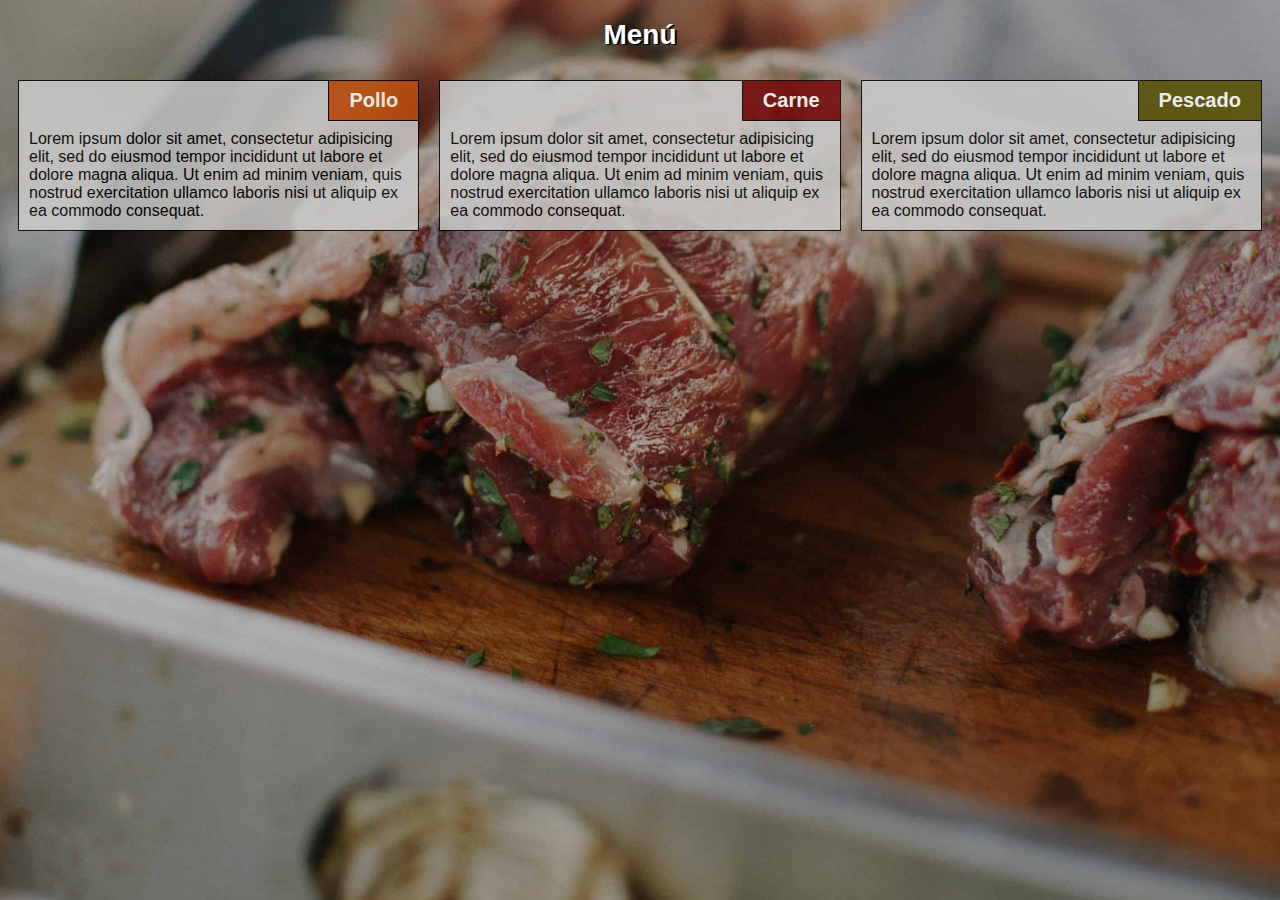
<file: module2/index.html>
<!doctype html>
	<html lang="es-es">
	<head>
		<link rel="stylesheet" href="css/styles.css">
		<meta charset="utf-8">
		<meta name="viewport" content="width=device-width, initial-scale=1">
		<meta name="description" content="Nuestro menú ofrece tres opciones deliciosas." />
		<title>Menú</title>
	</head>
		<body>
			<h1>Menú</h1>
			<div class="container-fluid">
				<div class="row">
					<div class="col-md-4 col-sm-6">
					<section>
						<div id="chicken">
							<h3>Pollo</h3>
						</div>
						<span class="description">Lorem ipsum dolor sit amet, consectetur adipisicing elit, sed do eiusmod tempor incididunt ut labore et dolore magna aliqua. Ut enim ad minim veniam,
						quis nostrud exercitation ullamco laboris nisi ut aliquip ex ea commodo	consequat.</span>
					</section>
					</div>
					<div class="col-md-4 col-sm-6">
					<section>
						<div id="beef">
							<h3>Carne</h3>
						</div>
						<span class="description">Lorem ipsum dolor sit amet, consectetur adipisicing elit, sed do eiusmod tempor incididunt ut labore et dolore magna aliqua. Ut enim ad minim veniam,
						quis nostrud exercitation ullamco laboris nisi ut aliquip ex ea commodo	consequat.</span>
					</section>
					</div>
					<div class="col-md-4 col-sm-6">
					<section>
						<div id="sushi">
							<h3>Pescado</h3>
						</div>
						<span class="description">Lorem ipsum dolor sit amet, consectetur adipisicing elit, sed do eiusmod tempor incididunt ut labore et dolore magna aliqua. Ut enim ad minim veniam,
						quis nostrud exercitation ullamco laboris nisi ut aliquip ex ea commodo	consequat.</span>
					</section>
					</div>
				</div>
			</div>
		</body>
	</html>
</file>
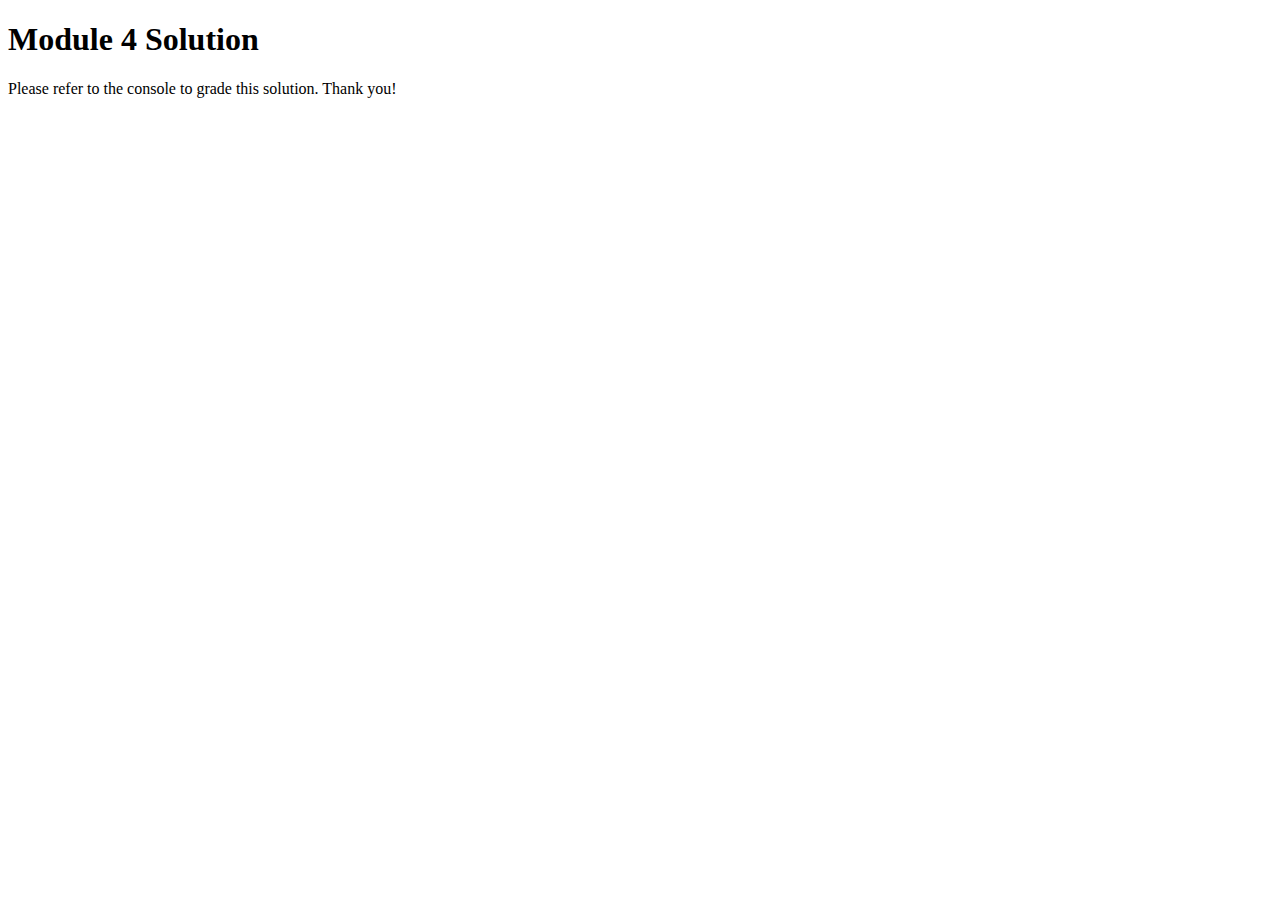
<file: module4/index.html>
<!DOCTYPE html>
<html>
<head>
  <meta charset="utf-8">
  <title>Module 4 Solution</title>
  <script>
    var names = []; // DO NOT REMOVE
  </script>
  <script src="SpeakHello.js"></script>
  <script src="SpeakGoodBye.js"></script>
  <script src="script.js"></script>
</head>
<body>
  <h1>Module 4 Solution</h1>
  <p>Please refer to the console to grade this solution. Thank you!</p>
</body>
</html>
</file>
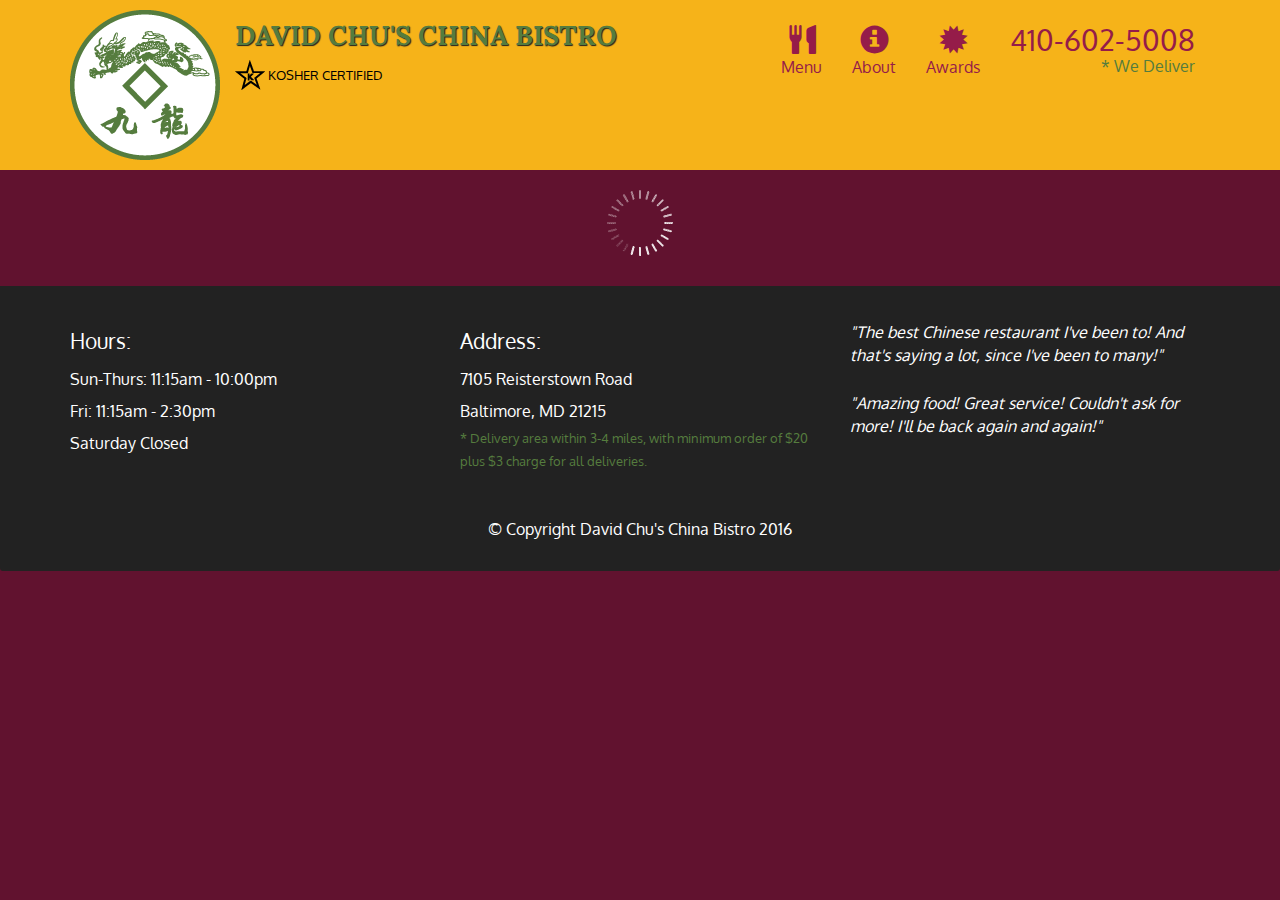
<file: module5/index.html>
<!doctype html>
<html lang="en">
  <head>
    <meta charset="utf-8">
    <meta http-equiv="X-UA-Compatible" content="IE=edge">
    <meta name="viewport" content="width=device-width, initial-scale=1">
    <title>David Chu's China Bistro</title>
    <link rel="stylesheet" href="css/bootstrap.min.css">
    <link rel="stylesheet" href="css/styles.css">
    <link href='https://fonts.googleapis.com/css?family=Oxygen:400,300,700' rel='stylesheet' type='text/css'>
    <link href='https://fonts.googleapis.com/css?family=Lora' rel='stylesheet' type='text/css'>
  </head>
<body>
  <header>
    <nav id="header-nav" class="navbar navbar-default">
      <div class="container">
        <div class="navbar-header">
          <a href="index.html" class="pull-left visible-md visible-lg">
            <div id="logo-img" alt="Logo image"></div>
          </a>

          <div class="navbar-brand">
            <a href="index.html"><h1>David Chu's China Bistro</h1></a>
            <p>
              <img src="images/star-k-logo.png" alt="Kosher certification">
              <span>Kosher Certified</span>
            </p>
          </div>

          <button id="navbarToggle" type="button" class="navbar-toggle collapsed" data-toggle="collapse" data-target="#collapsable-nav" aria-expanded="false">
            <span class="sr-only">Toggle navigation</span>
            <span class="icon-bar"></span>
            <span class="icon-bar"></span>
            <span class="icon-bar"></span>
          </button>
        </div>
        
        <div id="collapsable-nav" class="collapse navbar-collapse">
           <ul id="nav-list" class="nav navbar-nav navbar-right">
            <li id="navHomeButton" class="visible-xs active">
              <a href="index.html">
                <span class="glyphicon glyphicon-home"></span> Home</a>
            </li>
            <li id="navMenuButton">
              <a href="#" onclick="$dc.loadMenuCategories();">
                <span class="glyphicon glyphicon-cutlery"></span><br class="hidden-xs"> Menu</a>
            </li>
            <li>
              <a href="#">
                <span class="glyphicon glyphicon-info-sign"></span><br class="hidden-xs"> About</a>
            </li>
            <li>
              <a href="#">
                <span class="glyphicon glyphicon-certificate"></span><br class="hidden-xs"> Awards</a>
            </li>
            <li id="phone" class="hidden-xs">
              <a href="tel:410-602-5008">
                <span>410-602-5008</span></a><div>* We Deliver</div>
            </li>
          </ul><!-- #nav-list -->
        </div><!-- .collapse .navbar-collapse -->
      </div><!-- .container -->
    </nav><!-- #header-nav -->
  </header>

  <div id="call-btn" class="visible-xs">
    <a class="btn" href="tel:410-602-5008">
    <span class="glyphicon glyphicon-earphone"></span>
    410-602-5008
    </a>
  </div>
  <div id="xs-deliver" class="text-center visible-xs">* We Deliver</div>

  <div id="main-content" class="container"></div>

  <footer class="panel-footer">
    <div class="container">
      <div class="row">
        <section id="hours" class="col-sm-4">
          <span>Hours:</span><br>
          Sun-Thurs: 11:15am - 10:00pm<br>
          Fri: 11:15am - 2:30pm<br>
          Saturday Closed
          <hr class="visible-xs">
        </section>
        <section id="address" class="col-sm-4">
          <span>Address:</span><br>
          7105 Reisterstown Road<br>
          Baltimore, MD 21215
          <p>* Delivery area within 3-4 miles, with minimum order of $20 plus $3 charge for all deliveries.</p>
          <hr class="visible-xs">
        </section>
        <section id="testimonials" class="col-sm-4">
          <p>"The best Chinese restaurant I've been to! And that's saying a lot, since I've been to many!"</p>
          <p>"Amazing food! Great service! Couldn't ask for more! I'll be back again and again!"</p>
        </section>
      </div>
      <div class="text-center">&copy; Copyright David Chu's China Bistro 2016</div>
    </div>
  </footer>

  <!-- jQuery (Bootstrap JS plugins depend on it) -->
  <script src="js/jquery-2.1.4.min.js"></script>
  <script src="js/bootstrap.min.js"></script>
  <script src="js/ajax-utils.js"></script>
  <script src="js/script.js"></script>
</body>
</html>
</file>
<file: module2/css/styles.css>
* {
	box-sizing: border-box;
}

body {
	font-family: Tahoma, sans-serif;
	background-image: url(carne-cocinero.jpg);
	background-repeat: no-repeat;
	background-size: cover;
	background-position: center center;
}

h1 {
	font-size: 175%;
	text-align: center; 
	color:  white;
	text-shadow: 2px 1px #000000;
}

h3 {
	font-size: 125%;
	text-align: center;
	color: white;
	margin: 0px;
}

#chicken, #beef, #sushi {
	border: 1px solid #000000;
	padding: 8px 20px;
	float: right;
	margin: -1px;
}

#chicken {
	background-color: #bf4f0d;
}

#beef {
	background-color: #730707;
}

#sushi {
	background-color: #575100;
}

section {
	background-color: #cccccc;
	border: 1px solid #000000;
	margin: 10px;
	opacity: 0.85;
}

.description {
	clear: both;
	padding: 10px;
	display: block;
}



/* tablet style */
@media screen and (max-width: 991.5px) and (min-width: 768px) {
	.col-sm-6 {
	width: 50%;
	float: left;
}
	.col-sm-6:nth-child(3) {
	width: 100%;
	float: left;
}
}


/* desktop style */
@media screen and (min-width: 992px) {
	.col-md-4 {
	width: 33.33%;
	float: left;
}
}
</file>
<file: module5/css/styles.css>
body {
  font-size: 16px;
  color: #fff;
  background-color: #61122f;
  font-family: 'Oxygen', sans-serif;
}

/** HEADER **/
#header-nav {
  background-color: #f6b319;
  border-radius: 0;
  border: 0;
}

#logo-img {
  background: url('../images/restaurant-logo_large.png') no-repeat;
  width: 150px;
  height: 150px;
  margin: 10px 15px 10px 0;
}

.navbar-brand {
  padding-top: 25px;
}
.navbar-brand h1 { /* Restaurant name */
  font-family: 'Lora', serif;
  color: #557c3e;
  font-size: 1.5em;
  text-transform: uppercase;
  font-weight: bold;
  text-shadow: 1px 1px 1px #222;
  margin-top: 0;
  margin-bottom: 0;
  line-height: .75;
}
.navbar-brand a:hover, .navbar-brand a:focus {
  text-decoration: none;
}
.navbar-brand p { /* Kosher cert */
  color: #000;
  text-transform: uppercase;
  font-size: .7em;
  margin-top: 15px;
}
.navbar-brand p span { /* Star-K */
  vertical-align: middle;
}

#nav-list {
  margin-top: 10px;
}
#nav-list a {
  color: #951C49;
  text-align: center;
}
#nav-list a:hover {
  background: #E7E7E7;
}
#nav-list a span {
  font-size: 1.8em;
}

#phone {
  margin-top: 5px;
}
#phone a { /* Phone number */
  text-align: right;
  padding-bottom: 0;
}
#phone div { /* We Deliver */
  color: #557c3e;
  text-align: right;
  padding-right: 15px;
}

.navbar-header button.navbar-toggle, .navbar-header .icon-bar {
  border: 1px solid #61122f;
}
.navbar-header button.navbar-toggle {
  clear: both;
  margin-top: -30px;
}
/* END HEADER */

/* FOOTER */
.panel-footer {
  margin-top: 30px;
  padding-top: 35px;
  padding-bottom: 30px;
  background-color: #222;
  border-top: 0;
}
.panel-footer div.row {
  margin-bottom: 35px;
}
#hours, #address {
  line-height: 2;
}
#hours > span, #address > span {
  font-size: 1.3em;
}
#address p {
  color: #557c3e;
  font-size: .8em;
  line-height: 1.8;
}
#testimonials {
  font-style: italic;
}
#testimonials p:nth-child(2) {
  margin-top: 25px;
}
/* END FOOTER */



/* HOME PAGE */
.container .jumbotron {
  box-shadow: 0 0 50px #3F0C1F;
  border: 2px solid #3F0C1F;
}

#menu-tile, #specials-tile, #map-tile {
  height: 250px;
  width: 100%;
  margin-bottom: 15px;
  position: relative;
  border: 2px solid #3F0C1F;
  overflow: hidden;
}
#menu-tile:hover, #specials-tile:hover, #map-tile:hover {
  box-shadow: 0 1px 5px 1px #cccccc;
}
#menu-tile {
  background: url('../images/menu-tile.jpg') no-repeat;
  background-position: center;
}
#specials-tile {
  background: url('../images/specials-tile.jpg') no-repeat;
  background-position: center;
}
#menu-tile span, #specials-tile span, #map-tile span {
  position: absolute;
  bottom: 0;
  right: 0;
  width: 100%;
  text-align: center;
  font-size: 1.6em;
  text-transform: uppercase;
  background-color: #000;
  color: #fff;
  opacity: .8;
}
/* END HOME PAGE */

/* MENU CATEGORIES PAGE */
.category-tile { 
  position: relative;
  border: 2px solid #3F0C1F;
  overflow: hidden;
  width: 200px;
  height: 200px;
  margin: 0 auto 15px;
}
.category-tile span {
  position: absolute;
  bottom: 0;
  right: 0;
  width: 100%;
  text-align: center;
  font-size: 1.2em;
  text-transform: uppercase;
  background-color: #000;
  color: #fff;
  opacity: .8;
}
.category-tile:hover {
  box-shadow: 0 1px 5px 1px #cccccc;
}

#menu-categories-title + div {
  margin-bottom: 50px;
}
/* END MENU CATEGORIES PAGE */

/* SINGLE CATEGORY PAGE */
.menu-item-tile {
  margin-bottom: 25px;
}
.menu-item-tile hr {
  width: 80%;
}
.menu-item-tile .menu-item-price {
  font-size: 1.1em;
  text-align: right;
  margin-top: -15px;
  margin-right: -15px;
}
.menu-item-tile .menu-item-price span {
  font-size: .6em;
}
.menu-item-photo {
  position: relative;
  border: 2px solid #3F0C1F; 
  overflow: hidden;
  padding: 0;
  margin-right: -15px;
  margin-left: auto;
  margin-bottom: 20px;
  max-width: 250px;
}
.menu-item-photo div {
  position: absolute;
  bottom: 0;
  right: 0;
  width: 80px;
  background-color: #557c3e;
  text-align: center;
}
.menu-item-description {
  padding-right: 30px;
}
h3.menu-item-title {
  margin: 0 0 10px;
}
.menu-item-details {
  font-size: .9em;
  font-style: italic;
}
/* END SINGLE CATEGORY PAGE */


/********** Large devices only **********/
@media (min-width: 1200px) {
  .container .jumbotron {
    background: url('../images/jumbotron_1200.jpg') no-repeat;
    height: 675px;
  }
}

/********** Medium devices only **********/
@media (min-width: 992px) and (max-width: 1199px) {
  /* Header */
  #logo-img {
    background: url('../images/restaurant-logo_medium.png') no-repeat;
    width: 100px;
    height: 100px;
    margin: 5px 5px 5px 0;
  }
  /* End Header */

  /* Home Page */
  .container .jumbotron {
    background: url('../images/jumbotron_992.jpg') no-repeat;
    height: 558px;
  }
  /* End Home Page */
}

/********** Small devices only **********/
@media (min-width: 768px) and (max-width: 991px) {
  /* Home Page */
  .container .jumbotron {
    background: url('../images/jumbotron_768.jpg') no-repeat;
    height: 432px;
  }
  /* End Home Page */
}

/********** Extra small devices only **********/
@media (max-width: 767px) {
  /* Header */
  .navbar-brand {
    padding-top: 10px;
    height: 80px;
  }
  .navbar-brand h1 { /* Restaurant name */
    padding-top: 10px;
    font-size: 5vw; /* 1vw = 1% of viewport width */
  }
  .navbar-brand p { /* Kosher cert */
    font-size: .6em;
    margin-top: 12px;
  }
  .navbar-brand p img { /* Star-K */
    height: 20px;
  }

  #collapsable-nav a { /* Collapsed nav menu text */
    font-size: 1.2em;
  }
  #collapsable-nav a span { /* Collapsed nav menu glyph */
    font-size: 1em;
    margin-right: 5px;
  }

  #call-btn > a {
    font-size: 1.5em;
    display: block;
    margin: 0 20px;
    padding: 10px;
    border: 2px solid #fff;
    background-color: #f6b319;
    color: #951c49;
  }
  #xs-deliver {
    margin-top: 5px;
    font-size: .7em;
    letter-spacing: .1em;
    text-transform: uppercase;
  }
  /* End Header */

  /* Footer */
  .panel-footer section {
    margin-bottom: 30px;
    text-align: center;
  }
  .panel-footer section:nth-child(3) {
    margin-bottom: 0; /* margin already exists on the whole row */
  }
  .panel-footer section hr {
    width: 50%;
  }
  /* End Footer */

  /* Home Page */
  .container .jumbotron {
    margin-top: 30px;
    padding: 0;
  }
  #menu-tile, #specials-tile {
    width: 360px;
    margin: 0 auto 15px;
  }

  .menu-item-photo {
    margin-right: auto;
  }
  .menu-item-tile .menu-item-price {
    text-align: center;
  }
  .menu-item-description {
    text-align: center;;
  }
}


/********** Super extra small devices Only :-) (e.g., iPhone 4) **********/
@media (max-width: 479px) {
  /* Header */
  .navbar-brand h1 { /* Restaurant name */
    padding-top: 5px;
    font-size: 6vw;
  }
  /* End Header */
  
  /* Home page */
  #menu-tile, #specials-tile {
    width: 280px;
    margin: 0 auto 15px;
  }

  .col-xxs-12 {
    position: relative;
    min-height: 1px;
    padding-right: 15px;
    padding-left: 15px;
    float: left;
    width: 100%;
  }
}
</file>
